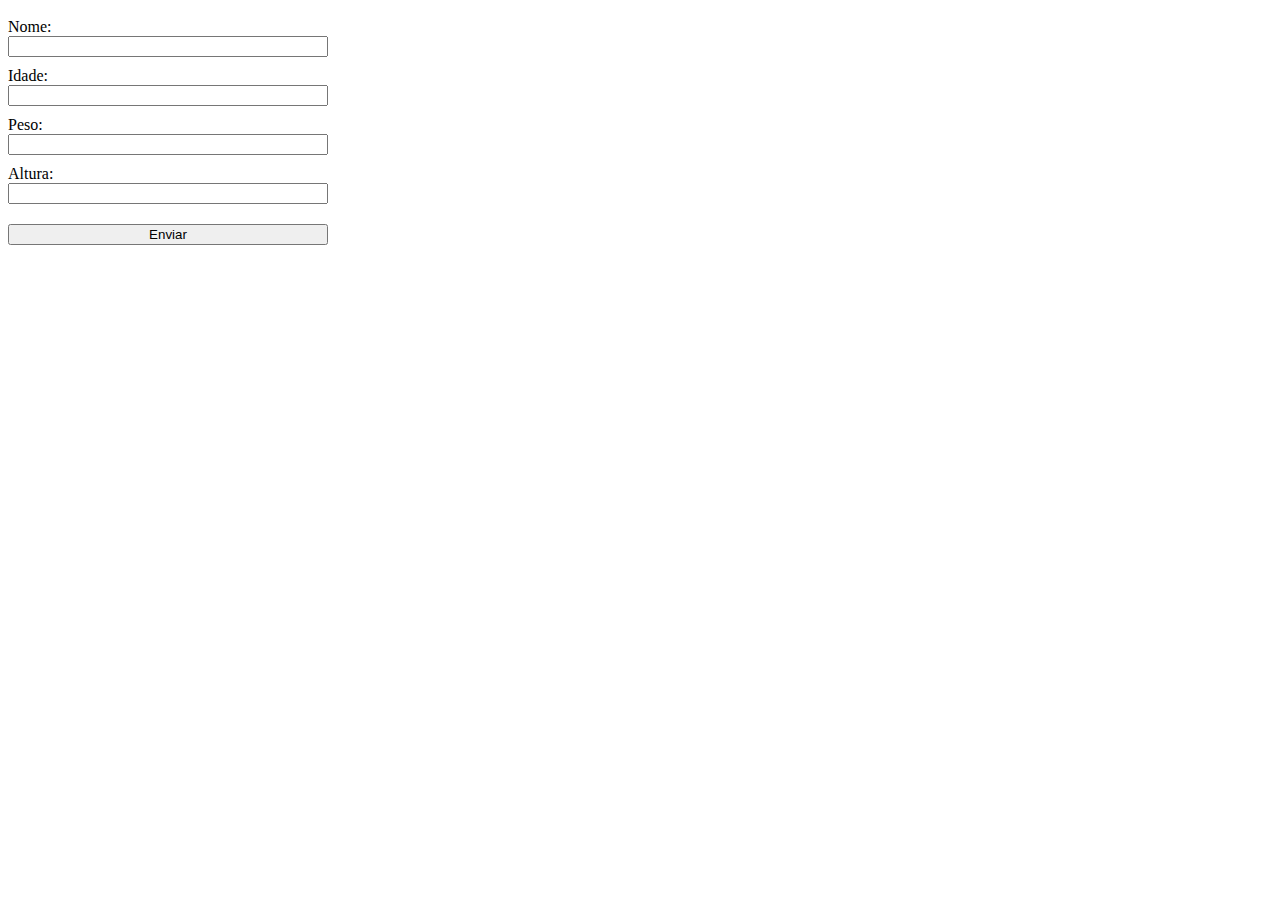
<file: Java Script - Básico/Aula 34/index.html>
<!doctype html>
<html lang="pt-BR">
  <head>
    <meta charset="UTF-8" />
    <meta name="viewport" content="width=device-width, initial-scale=1.0" />
    <title>Test</title>
  </head>
  <body>
    <form id="form" style="display: flex; flex-direction: column; width: 20rem;">
      <label style="margin-top: 10px;" for="nome">Nome: </label>
      <input type="text" id="nome" />

      <label style="margin-top: 10px;" for="idade">Idade: </label>
      <input type="text" id="idade" />

      <label style="margin-top: 10px;" for="peso">Peso: </label>
      <input type="text" id="peso" />

      <label style="margin-top: 10px;" for="altura">Altura: </label>
      <input type="text" id="altura" />

      <button style="margin-top: 20px;" id="enviar">Enviar</button>
    </form>

    <div class="resultado"></div>

    <script src="/Java Script - Básico/Aula 34/script.js"></script>
  </body>
</html>
</file>
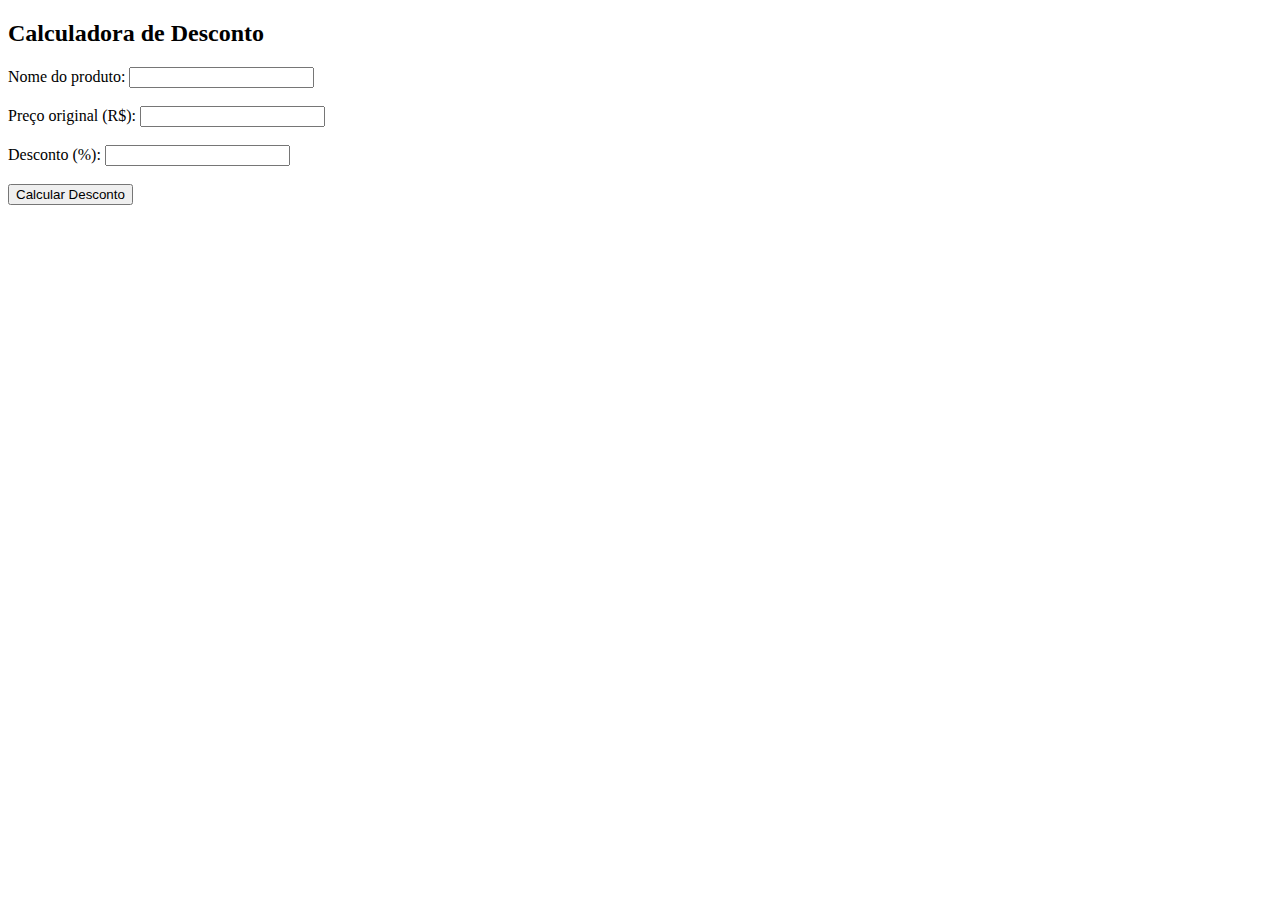
<file: Java Script - Básico/Pratica 02/index.html>
<!DOCTYPE html>
<html lang="pt-BR">
<head>
  <meta charset="UTF-8">
  <title>Desafio - Desconto</title>
</head>
<body>
  <h2>Calculadora de Desconto</h2>

  <label>Nome do produto:</label>
  <input type="text" id="produto"><br><br>

  <label>Preço original (R$):</label>
  <input type="number" id="preco"><br><br>

  <label>Desconto (%):</label>
  <input type="number" id="desconto"><br><br>

  <button onclick="calcular()">Calcular Desconto</button>

  <h3 id="resultado"></h3>

  <script src="/Java Script - Básico/Pratica 02/script.js"></script>
</body>
</html>
</file>
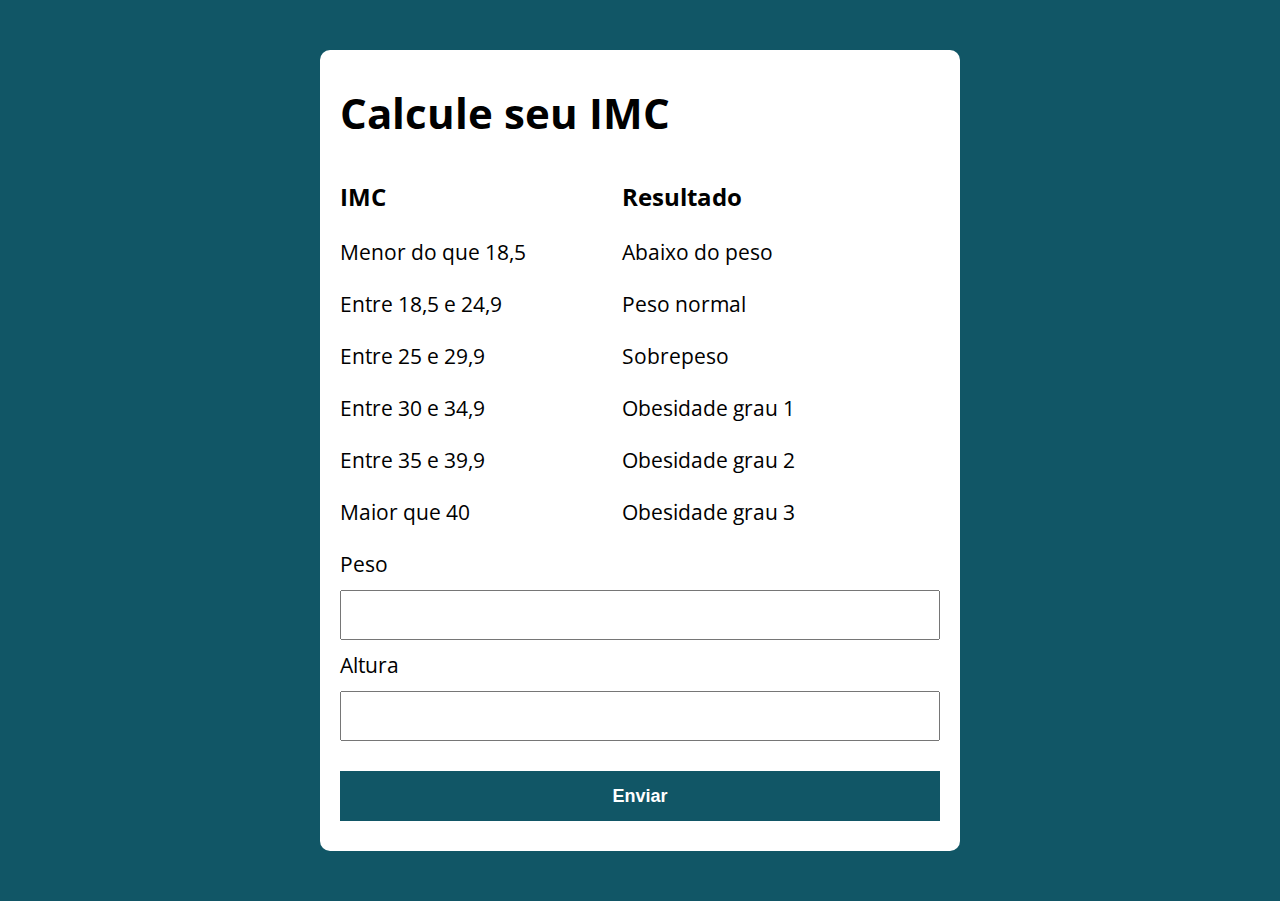
<file: Java script- Logica de Programação/Aula 44/index.html>
<!doctype html>
<html lang="pt-BR">
  <head>
    <meta charset="UTF-8" />
    <meta name="viewport" content="width=device-width, initial-scale=1.0" />
    <meta http-equiv="X-UA-Compatible" content="ie=edge" />
    <title>Calcule seu IMC</title>
    <link
      rel="stylesheet"
      href="/Java script- Logica de Programação/Aula 44/style.css"
    />
  </head>

  <body>
    <section class="container">
      <h1>Calcule seu IMC</h1>
      <div class="tabela">
        <div class="imc">
          <h3>IMC</h3>
          <p>Menor do que 18,5</p>
          <p>Entre 18,5 e 24,9</p>
          <p>Entre 25 e 29,9</p>
          <p>Entre 30 e 34,9</p>
          <p>Entre 35 e 39,9</p>
          <p>Maior que 40</p>
        </div>

        <div class="result">
          <h3>Resultado</h3>
          <p>Abaixo do peso</p>
          <p>Peso normal</p>
          <p>Sobrepeso</p>
          <p>Obesidade grau 1</p>
          <p>Obesidade grau 2</p>
          <p>Obesidade grau 3</p>
        </div>
      </div>
      <form action="/" id="formulario" method="POST">
        <label for="peso">Peso</label>
        <input type="text" id="peso" name="peso" />
        <label for="altura">Altura</label>
        <input type="text" id="altura" name="altura" />
        <button type="submit">Enviar</button>
      </form>
      
      <div id="resultado"></div>
    </section>

    <script src="/Java script- Logica de Programação/Aula 44/script.js"></script>
  </body>
</html>
</file>
<file: Java script- Logica de Programação/Aula 44/style.css>
@import url('https://fonts.googleapis.com/css?family=Open+Sans:400,700&display=swap');
:root {
  --primary-color: rgb(17, 86, 102);
  --primary-color-darker: rgb(9, 48, 56);
}

* {
  box-sizing: border-box;
  outline: 0;
}

body {
  margin: 0;
  padding: 0;
  background: var(--primary-color);
  font-family: 'Open sans', sans-serif;
  font-size: 1.3em;
  line-height: 1.5em;
}

.container {
  max-width: 640px;
  margin: 50px auto;
  background: #fff;
  padding: 20px;
  border-radius: 10px;
}

form input, form label, form button {
  display: block;
  width: 100%;
  margin-bottom: 10px;
}

form input {
  font-size: 24px;
  height: 50px;
  padding: 0 20px;
}

form input:focus {
  outline: 1px solid var(--primary-color);
}

form button {
  border: none;
  background: var(--primary-color);
  color: #fff;
  font-size: 18px;
  font-weight: 700;
  height: 50px;
  cursor: pointer;
  margin-top: 30px;
}

form button:hover {
  background: var(--primary-color-darker);
}

.paragrafo-resultado, .bad {
  background: rgb(109, 255, 182);
  padding: 10px 20px;
}

.bad {
  background: rgb(255, 150, 150);
}

.tabela {
  display: flex;
  align-items: center;
  gap: 6rem;
}

.resultado {
  font-weight: bold;
  background-color: aquamarine;
  padding: 5px;
}
</file>
